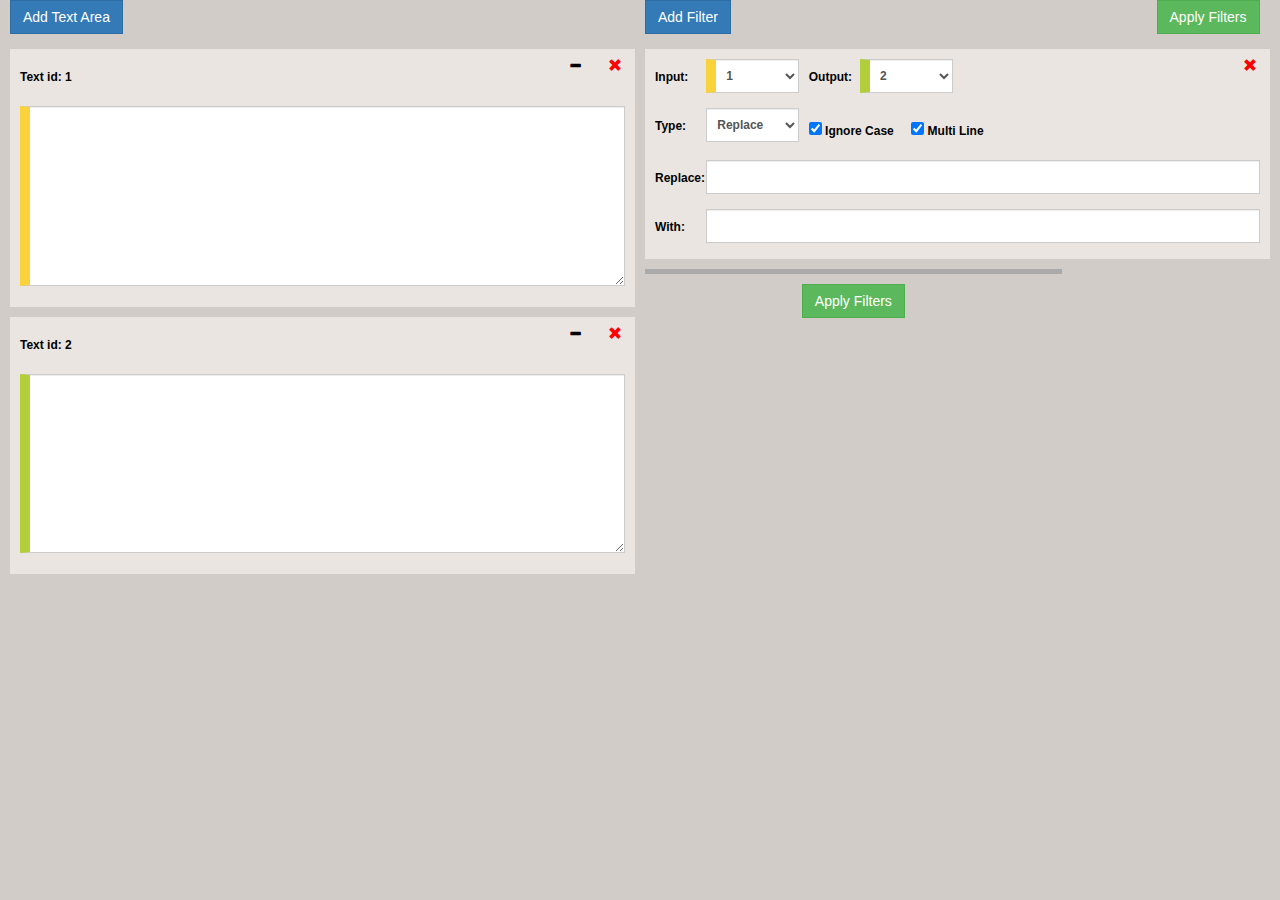
<file: app/index.html>
<!DOCTYPE html>
<html ng-app="regexDataApp">

    <head>
        <title></title>
        <meta charset="UTF-8">
        <meta name="viewport" content="width=device-width, initial-scale=1.0">

        <link rel="stylesheet" href="bootstrap-36/css/bootstrap.min.css" media="screen" title="no title" charset="utf-8">
        <link rel="stylesheet" href="style.css" media="screen" title="no title" charset="utf-8">

        <script type="text/javascript" src="bower_components/jquery/dist/jquery.min.js"></script>
        <script src="bootstrap-36/js/bootstrap.min.js"></script>
        <script src="bower_components/angularjs/angular.js"></script>
        <script src="bower_components/angular-route/angular-route.js"></script>
        <script type="text/javascript" src="app/app.js"></script>

    </head>

    <body>
        <div ng-view=""></div>
    </body>

</html>
</file>
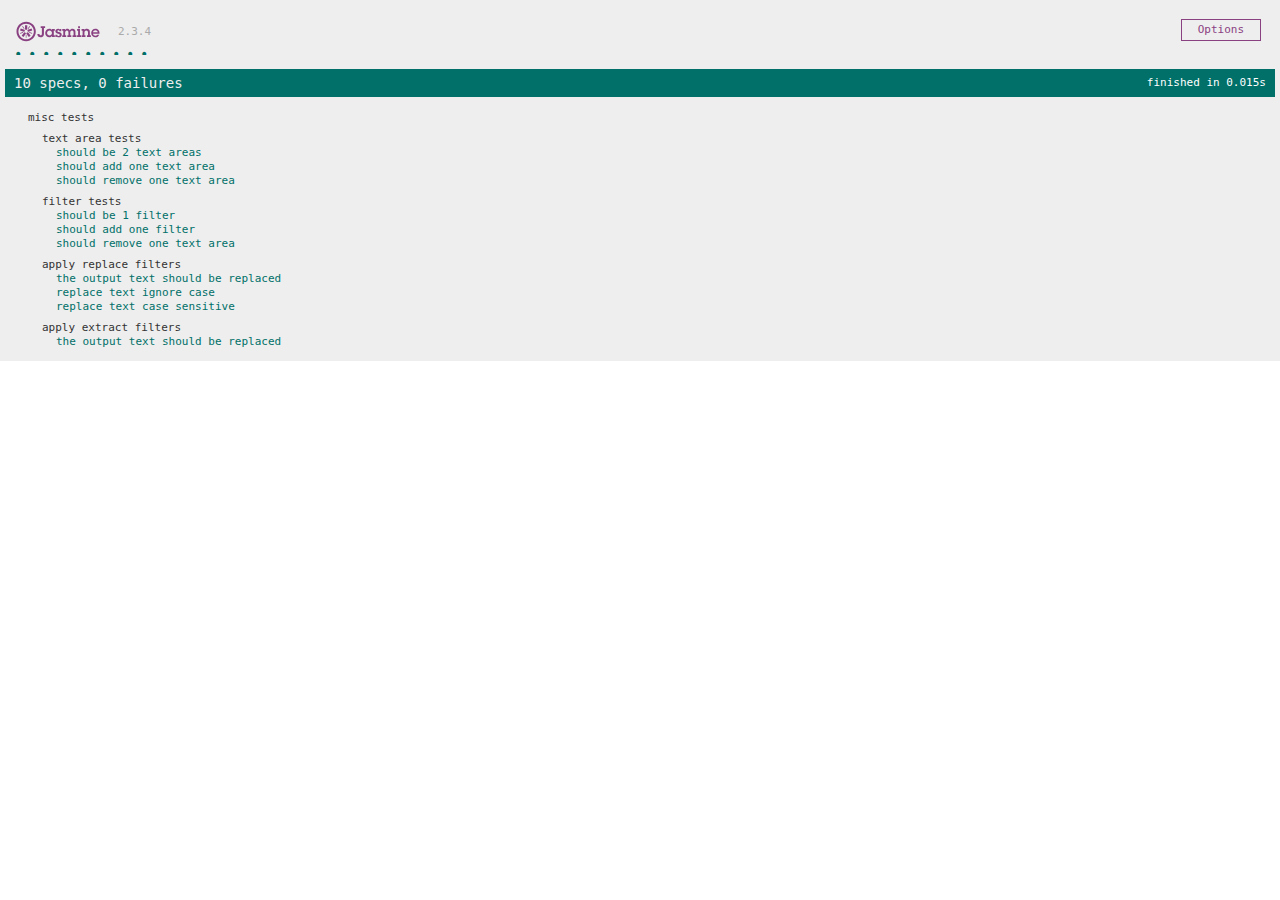
<file: app/tests/tests.html>
<html>
    <head>
        <title>regexData Tests</title>

        <link rel="stylesheet" href="../bower_components/jasmine/lib/jasmine-core/jasmine.css" media="screen" title="no title" charset="utf-8">

        <script charset="utf-8" src="../bower_components/jasmine/lib/jasmine-core/jasmine.js"></script>
        <script charset="utf-8" src="../bower_components/jasmine/lib/jasmine-core/jasmine-html.js"></script>
        <script charset="utf-8" src="../bower_components/jasmine/lib/jasmine-core/boot.js"></script>

        <script src="../bower_components/angularjs/angular.js"></script>
        <script src="../bower_components/angular-route/angular-route.js"></script>
        <script src="../bower_components/angular-mocks/angular-mocks.js"></script>
        <script src="../app/app.js"></script>

        <script charset="utf-8" src="tests.js"></script>

    </head>
    <body>

    </body>
</html>
</file>
<file: app/style.css>
/*.text-area {
    width: 100%;
    height : 300px;
}*/

textarea{
width:400px;
height:100px;
}
/*
[class^='col-'] {
    padding : 0px;
    margin : 0px;
}*/

.btn {
    border-radius: 0;
}

.larger-col2 {
    padding-right: 0;
}

label  {
    padding-top: 10px;
}

body {
    background-color: #5B6666;
    background-color: #EAEAEA;
    background-color: #D1D1D1;
    color: black;





        background-color: #C6C6C6;
        background-color: #D5D7D6;
        background-color: #AAACA5;
        background-color: #D8D8D8;
        background-color: #D1CCC8;
        /*background-color: white;*/

    font-size : 12px;
}

.col-header {
    border-bottom: solid 5px #aaa;
    margin-bottom: 10px;
    padding: 10px;
}

.col-footer {
    border-top: solid 5px #aaa;
    padding: 10px;
}

.minimized {
    display: none;
}

.maximized {
    display: inline-block;
    /*margin-bottom: 10px;*/
}

/*.filter-limit:not(:nth-last-of-type) {*/
.filter-limit {
    background-color: #EAEAEA;
    background-color: #E6E6E6;
    background-color: #EAE5E1;
    /*background-color: #D1CCC8;*/
    padding: 10px;
    padding-bottom: 0;
    border-bottom: solid 1px #EAE5E1;
    color: black;
    margin-bottom: 10px;

    /*box-shadow: inset 0px 0px 5px gray;*/
    /*box-shadow: 0px 0px 5px gray;*/
    position : relative;
}

.glyphicon-remove {
    color: red;
}

.glyph-button {
    background-color: rgba(255, 0, 0, 0);
}

.close-btn {
    position : absolute;
    /*background-color : gray;*/
    width : 30px;
    height : 30px;
    right : 10px;
    top : 0;
}

.min-btn {
    position : absolute;
    /*background-color : gray;*/
    width : 30px;
    height : 30px;
    right : 50px;
    top : 0;
}


.form-control {
    font-size : 1.2rem;
    font-weight : bold;
    padding: 3px 6px;
    border-radius: 0;
}
</file>
<file: app/bower_components/jasmine/lib/jasmine-core/jasmine.css>
body { overflow-y: scroll; }

.jasmine_html-reporter { background-color: #eee; padding: 5px; margin: -8px; font-size: 11px; font-family: Monaco, "Lucida Console", monospace; line-height: 14px; color: #333; }
.jasmine_html-reporter a { text-decoration: none; }
.jasmine_html-reporter a:hover { text-decoration: underline; }
.jasmine_html-reporter p, .jasmine_html-reporter h1, .jasmine_html-reporter h2, .jasmine_html-reporter h3, .jasmine_html-reporter h4, .jasmine_html-reporter h5, .jasmine_html-reporter h6 { margin: 0; line-height: 14px; }
.jasmine_html-reporter .banner, .jasmine_html-reporter .symbol-summary, .jasmine_html-reporter .summary, .jasmine_html-reporter .result-message, .jasmine_html-reporter .spec .description, .jasmine_html-reporter .spec-detail .description, .jasmine_html-reporter .alert .bar, .jasmine_html-reporter .stack-trace { padding-left: 9px; padding-right: 9px; }
.jasmine_html-reporter .banner { position: relative; }
.jasmine_html-reporter .banner .title { background: url('[data-uri]') no-repeat; background: url('[data-uri]') no-repeat, none; -moz-background-size: 100%; -o-background-size: 100%; -webkit-background-size: 100%; background-size: 100%; display: block; float: left; width: 90px; height: 25px; }
.jasmine_html-reporter .banner .version { margin-left: 14px; position: relative; top: 6px; }
.jasmine_html-reporter #jasmine_content { position: fixed; right: 100%; }
.jasmine_html-reporter .version { color: #aaa; }
.jasmine_html-reporter .banner { margin-top: 14px; }
.jasmine_html-reporter .duration { color: #fff; float: right; line-height: 28px; padding-right: 9px; }
.jasmine_html-reporter .symbol-summary { overflow: hidden; *zoom: 1; margin: 14px 0; }
.jasmine_html-reporter .symbol-summary li { display: inline-block; height: 8px; width: 14px; font-size: 16px; }
.jasmine_html-reporter .symbol-summary li.passed { font-size: 14px; }
.jasmine_html-reporter .symbol-summary li.passed:before { color: #007069; content: "\02022"; }
.jasmine_html-reporter .symbol-summary li.failed { line-height: 9px; }
.jasmine_html-reporter .symbol-summary li.failed:before { color: #ca3a11; content: "\d7"; font-weight: bold; margin-left: -1px; }
.jasmine_html-reporter .symbol-summary li.disabled { font-size: 14px; }
.jasmine_html-reporter .symbol-summary li.disabled:before { color: #bababa; content: "\02022"; }
.jasmine_html-reporter .symbol-summary li.pending { line-height: 17px; }
.jasmine_html-reporter .symbol-summary li.pending:before { color: #ba9d37; content: "*"; }
.jasmine_html-reporter .symbol-summary li.empty { font-size: 14px; }
.jasmine_html-reporter .symbol-summary li.empty:before { color: #ba9d37; content: "\02022"; }
.jasmine_html-reporter .run-options { float: right; margin-right: 5px; border: 1px solid #8a4182; color: #8a4182; position: relative; line-height: 20px; }
.jasmine_html-reporter .run-options .trigger { cursor: pointer; padding: 8px 16px; }
.jasmine_html-reporter .run-options .payload { position: absolute; display: none; right: -1px; border: 1px solid #8a4182; background-color: #eee; white-space: nowrap; padding: 4px 8px; }
.jasmine_html-reporter .run-options .payload.open { display: block; }
.jasmine_html-reporter .bar { line-height: 28px; font-size: 14px; display: block; color: #eee; }
.jasmine_html-reporter .bar.failed { background-color: #ca3a11; }
.jasmine_html-reporter .bar.passed { background-color: #007069; }
.jasmine_html-reporter .bar.skipped { background-color: #bababa; }
.jasmine_html-reporter .bar.errored { background-color: #ca3a11; }
.jasmine_html-reporter .bar.menu { background-color: #fff; color: #aaa; }
.jasmine_html-reporter .bar.menu a { color: #333; }
.jasmine_html-reporter .bar a { color: white; }
.jasmine_html-reporter.spec-list .bar.menu.failure-list, .jasmine_html-reporter.spec-list .results .failures { display: none; }
.jasmine_html-reporter.failure-list .bar.menu.spec-list, .jasmine_html-reporter.failure-list .summary { display: none; }
.jasmine_html-reporter .results { margin-top: 14px; }
.jasmine_html-reporter .summary { margin-top: 14px; }
.jasmine_html-reporter .summary ul { list-style-type: none; margin-left: 14px; padding-top: 0; padding-left: 0; }
.jasmine_html-reporter .summary ul.suite { margin-top: 7px; margin-bottom: 7px; }
.jasmine_html-reporter .summary li.passed a { color: #007069; }
.jasmine_html-reporter .summary li.failed a { color: #ca3a11; }
.jasmine_html-reporter .summary li.empty a { color: #ba9d37; }
.jasmine_html-reporter .summary li.pending a { color: #ba9d37; }
.jasmine_html-reporter .summary li.disabled a { color: #bababa; }
.jasmine_html-reporter .description + .suite { margin-top: 0; }
.jasmine_html-reporter .suite { margin-top: 14px; }
.jasmine_html-reporter .suite a { color: #333; }
.jasmine_html-reporter .failures .spec-detail { margin-bottom: 28px; }
.jasmine_html-reporter .failures .spec-detail .description { background-color: #ca3a11; }
.jasmine_html-reporter .failures .spec-detail .description a { color: white; }
.jasmine_html-reporter .result-message { padding-top: 14px; color: #333; white-space: pre; }
.jasmine_html-reporter .result-message span.result { display: block; }
.jasmine_html-reporter .stack-trace { margin: 5px 0 0 0; max-height: 224px; overflow: auto; line-height: 18px; color: #666; border: 1px solid #ddd; background: white; white-space: pre; }
</file>
